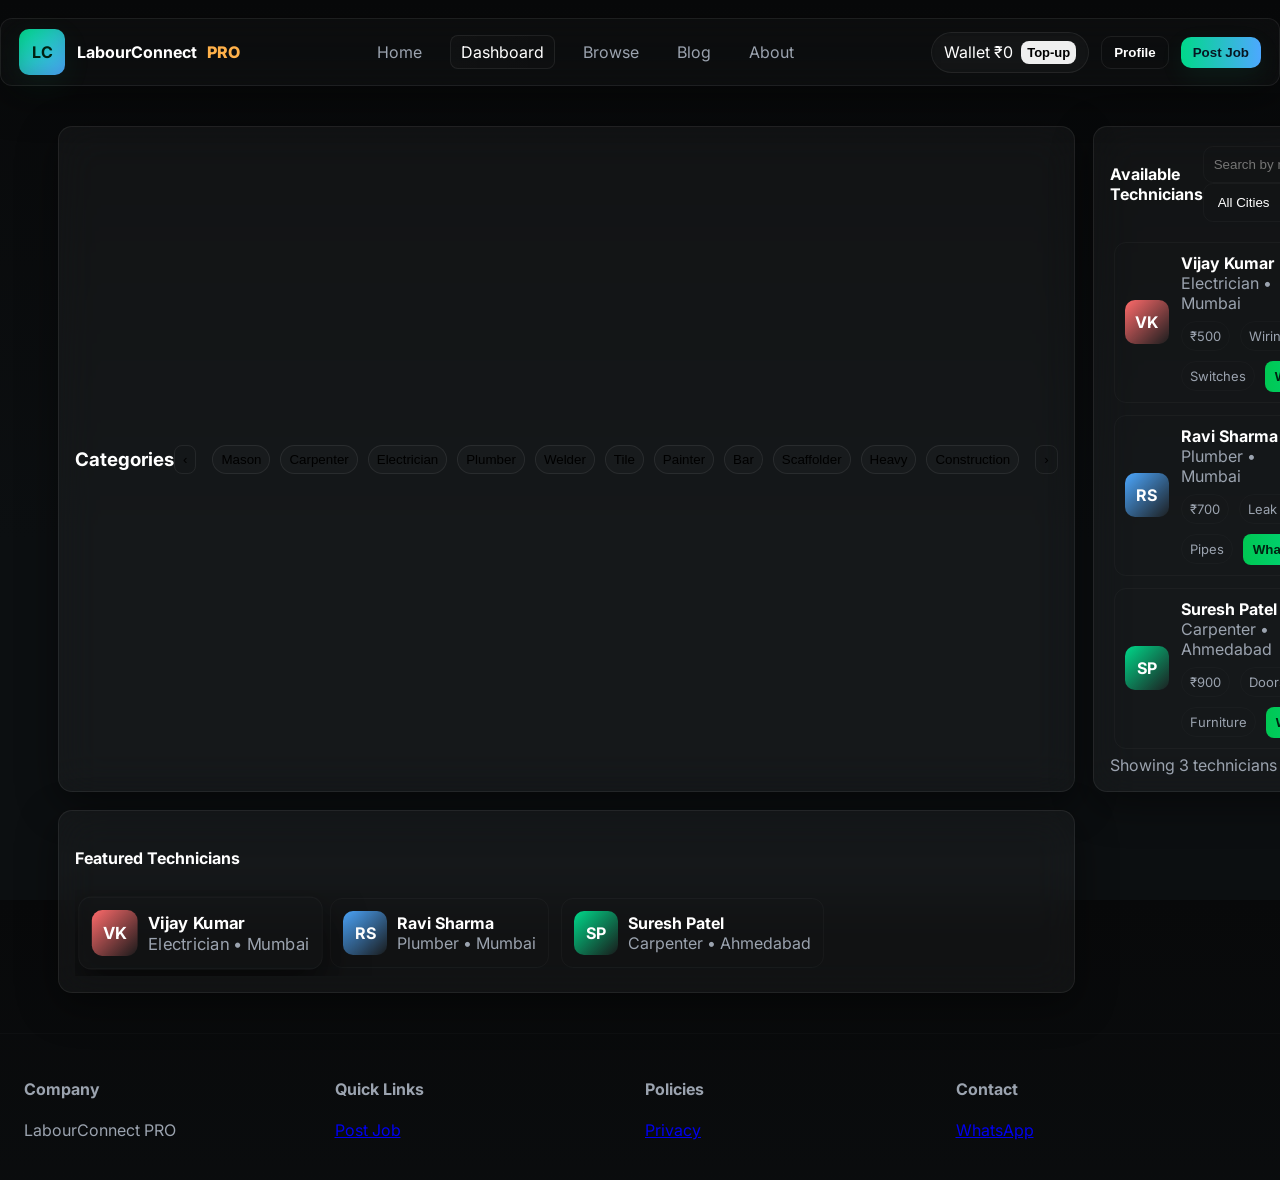
<file: dashboard.html>
<!doctype html>
<html lang="en">
<head>
  <meta charset="utf-8"/>
  <meta name="viewport" content="width=device-width,initial-scale=1"/>
  <title>LabourConnect PRO — Dashboard</title>
  <link rel="stylesheet" href="styles.css">
  <link rel="stylesheet" href="dashboard.css">
  <link rel="stylesheet" href="animations.css">
  <link href="https://fonts.googleapis.com/css2?family=Inter:wght@300;400;600;700;800&family=Manrope:wght@400;600;700&display=swap" rel="stylesheet">
</head>
<body class="app-bg">
  <header class="site-header pinned">
    <div class="header-left">
      <div class="logo" id="logo">
        <div class="logo-box">LC</div>
        <div class="brand">LabourConnect <span class="pro">PRO</span></div>
      </div>
    </div>

    <nav class="nav-center">
      <a href="index.html" class="nav-link">Home</a>
      <a href="dashboard.html" class="nav-link active">Dashboard</a>
      <a href="#" class="nav-link">Browse</a>
      <a href="#" class="nav-link">Blog</a>
      <a href="#" class="nav-link">About</a>
    </nav>

    <div class="header-right">
      <div class="wallet-summary glass-pill" id="walletSummary">
        <div>Wallet ₹<span id="walletBalance">0</span></div>
        <button class="btn tiny" id="addMoneyBtn">Top-up</button>
      </div>
      <button class="btn ghost" id="btn-profile">Profile</button>
      <button class="btn primary" id="btn-post-job">Post Job</button>
    </div>
  </header>

  <main class="container dashboard-grid">
    <!-- Category slider -->
    <section class="category-slider glass-card" aria-label="Categories">
      <div class="slider-left">
        <h3>Categories</h3>
      </div>
      <div class="slider-track-wrap">
        <button class="slider-arrow left" id="catPrev" aria-label="Previous">‹</button>
        <div class="slider-track" id="categoryTrack" tabindex="0">
          <!-- JS will populate -->
        </div>
        <button class="slider-arrow right" id="catNext" aria-label="Next">›</button>
      </div>
    </section>

    <!-- Main dashboard: two boxes equal height -->
    <section class="live-panels">
      <div class="panel left-panel glass-card" id="techPanel" aria-live="polite">
        <div class="panel-header">
          <h4>Available Technicians</h4>
          <div class="panel-actions">
            <input id="searchTech" placeholder="Search by name or skill" class="input search" />
            <select id="filterCity" class="input select">
              <option value="">All Cities</option>
            </select>
          </div>
        </div>
        <div class="panel-body" id="techList">
          <!-- technician cards inserted by JS -->
        </div>
        <div class="panel-footer muted">Showing <span id="techCount">0</span> technicians</div>
      </div>

      <div class="panel right-panel glass-card" id="jobsPanel" aria-live="polite">
        <div class="panel-header">
          <h4>Customer Job Bids</h4>
          <div class="panel-actions flex-right">
            <button class="btn outline" id="btn-filter-jobs">Filters</button>
            <button class="btn primary" id="btn-new-job">Post Job</button>
          </div>
        </div>
        <div class="panel-body" id="jobList">
          <!-- job cards inserted by JS -->
        </div>
        <div class="panel-footer muted">Real-time bids updated live</div>
      </div>
    </section>

    <!-- Featured technicians carousel -->
    <section class="featured glass-card">
      <h4>Featured Technicians</h4>
      <div class="featured-carousel" id="featuredCarousel">
        <!-- JS -->
      </div>
    </section>
  </main>

  <!-- Technician Profile Modal (reusable) -->
  <div id="modal-root"></div>

  <!-- Wallet modal -->
  <div class="modal-backdrop hidden" id="walletModal">
    <div class="modal-card glass-card" role="dialog" aria-modal="true" aria-labelledby="walletTitle">
      <button class="modal-close" data-close>✕</button>
      <h3 id="walletTitle">Wallet — Top Up</h3>
      <p class="muted">Add funds to your wallet. This is a demo mock payment flow.</p>
      <div class="wallet-controls">
        <label>Amount (₹)</label>
        <input id="walletAmount" type="number" min="10" value="100" />
        <div class="wallet-actions">
          <button class="btn primary" id="walletPay">Pay (Mock)</button>
          <button class="btn ghost" data-close>Cancel</button>
        </div>
      </div>
    </div>
  </div>

  <!-- Post job modal (also link to post-job.html) -->
  <div class="modal-backdrop hidden" id="postJobModal">
    <div class="modal-card glass-card" role="dialog" aria-modal="true">
      <button class="modal-close" data-close>✕</button>
      <h3>Post a Job</h3>
      <form id="postJobForm" class="stack">
        <label>Job Title <input name="title" required /></label>
        <label>Description <textarea name="description" rows="4" required></textarea></label>
        <label>Budget From <input name="budget_from" type="number" /></label>
        <label>Budget To <input name="budget_to" type="number" /></label>
        <label>Category
          <select name="category" required id="jobCategorySelect"></select>
        </label>
        <label>PIN Code <input name="pincode" /></label>
        <div class="actions">
          <button class="btn primary" type="submit">Post Job</button>
          <button class="btn ghost" type="button" data-close>Cancel</button>
        </div>
      </form>
    </div>
  </div>

  <footer class="site-footer fixed-footer">
    <div class="footer-grid">
      <div>
        <h4>Company</h4>
        <p>LabourConnect PRO</p>
      </div>
      <div>
        <h4>Quick Links</h4>
        <a href="post-job.html">Post Job</a>
      </div>
      <div>
        <h4>Policies</h4>
        <a href="#">Privacy</a>
      </div>
      <div>
        <h4>Contact</h4>
        <a href="https://wa.me/919000000000">WhatsApp</a>
      </div>
    </div>
  </footer>

  <!-- Scripts -->
  <script src="modal.js"></script>
  <script src="auth.js"></script>
  <script src="wallet.js"></script>
  <script src="jobs.js"></script>
  <script src="filters.js"></script>
  <script src="dashboard.js"></script>

  <script>
    // initialize small behaviors (safe to run)
    document.getElementById('addMoneyBtn').addEventListener('click', ()=> showModal('walletModal'));
    document.getElementById('btn-post-job').addEventListener('click', ()=> showModal('postJobModal'));
    document.getElementById('btn-new-job').addEventListener('click', ()=> showModal('postJobModal'));
  </script>
</body>
</html>
</file>
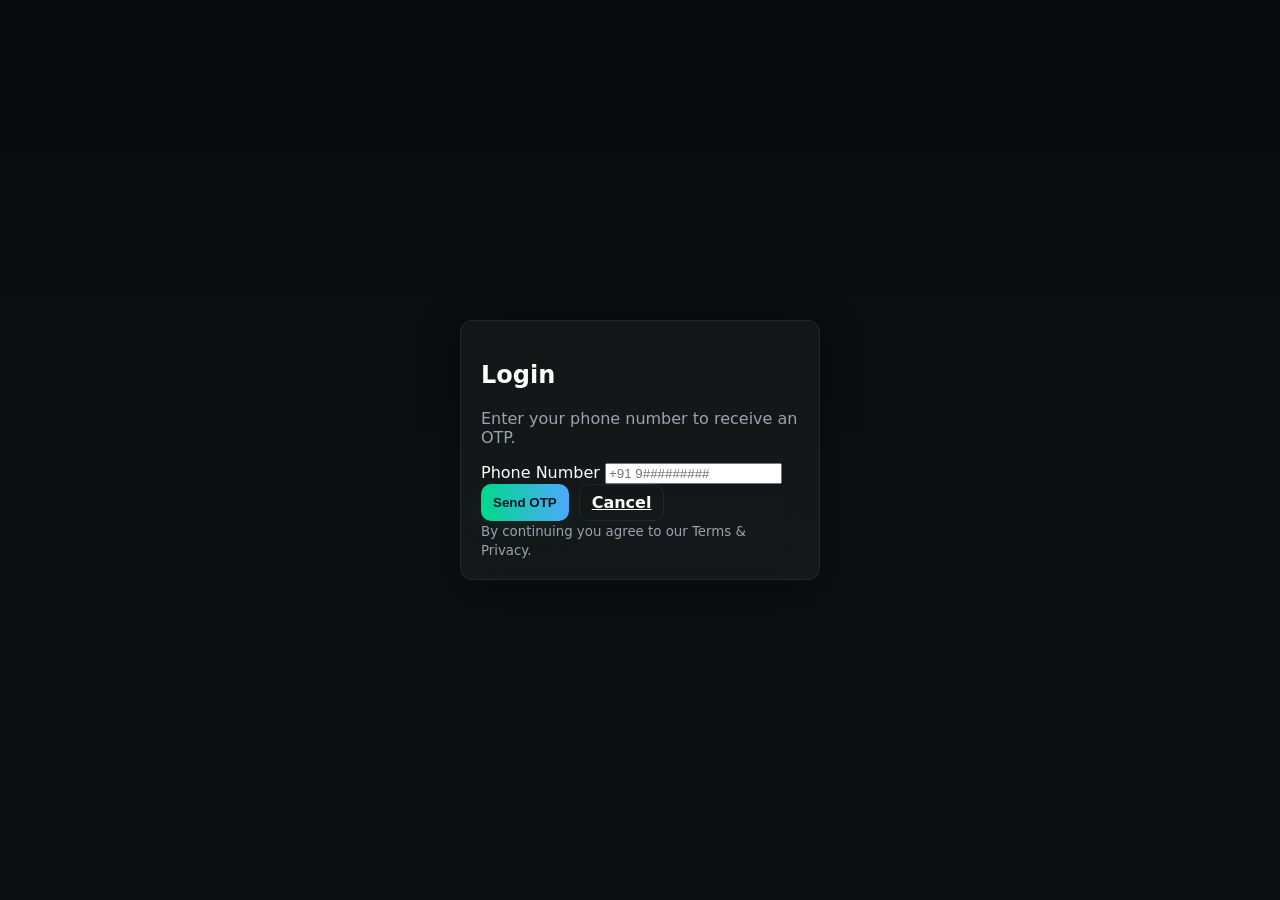
<file: login.html>
<!doctype html>
<html lang="en">
<head>
  <meta charset="utf-8" /><meta name="viewport" content="width=device-width,initial-scale=1"/>
  <title>Login — LabourConnect PRO</title>
  <link rel="stylesheet" href="styles.css">
</head>
<body class="app-bg center-page">
  <div class="auth-card glass-card">
    <h2>Login</h2>
    <p class="muted">Enter your phone number to receive an OTP.</p>
    <form id="loginForm">
      <label>Phone Number
        <input id="phoneInput" type="tel" placeholder="+91 9#########" required />
      </label>
      <div class="actions">
        <button class="btn primary" type="submit">Send OTP</button>
        <a class="btn ghost" href="index.html">Cancel</a>
      </div>
    </form>
    <small class="muted">By continuing you agree to our Terms & Privacy.</small>
  </div>

  <script src="auth.js"></script>
  <script>
    // login form sends to OTP page (mock)
    document.getElementById('loginForm').addEventListener('submit', function(e){
      e.preventDefault();
      const phone = document.getElementById('phoneInput').value.trim();
      if(!phone) return alert('Enter phone');
      // Save to sessionStorage for mock OTP step
      sessionStorage.setItem('lc_phone', phone);
      // In real: call Firebase phone auth or your OTP service to send OTP
      // For demo, we generate OTP and store:
      const otp = Math.floor(100000 + Math.random()*900000);
      sessionStorage.setItem('lc_mock_otp', otp);
      console.info('Mock OTP (for demo):', otp);
      location.href = 'otp.html';
    });
  </script>
</body>
</html>
</file>
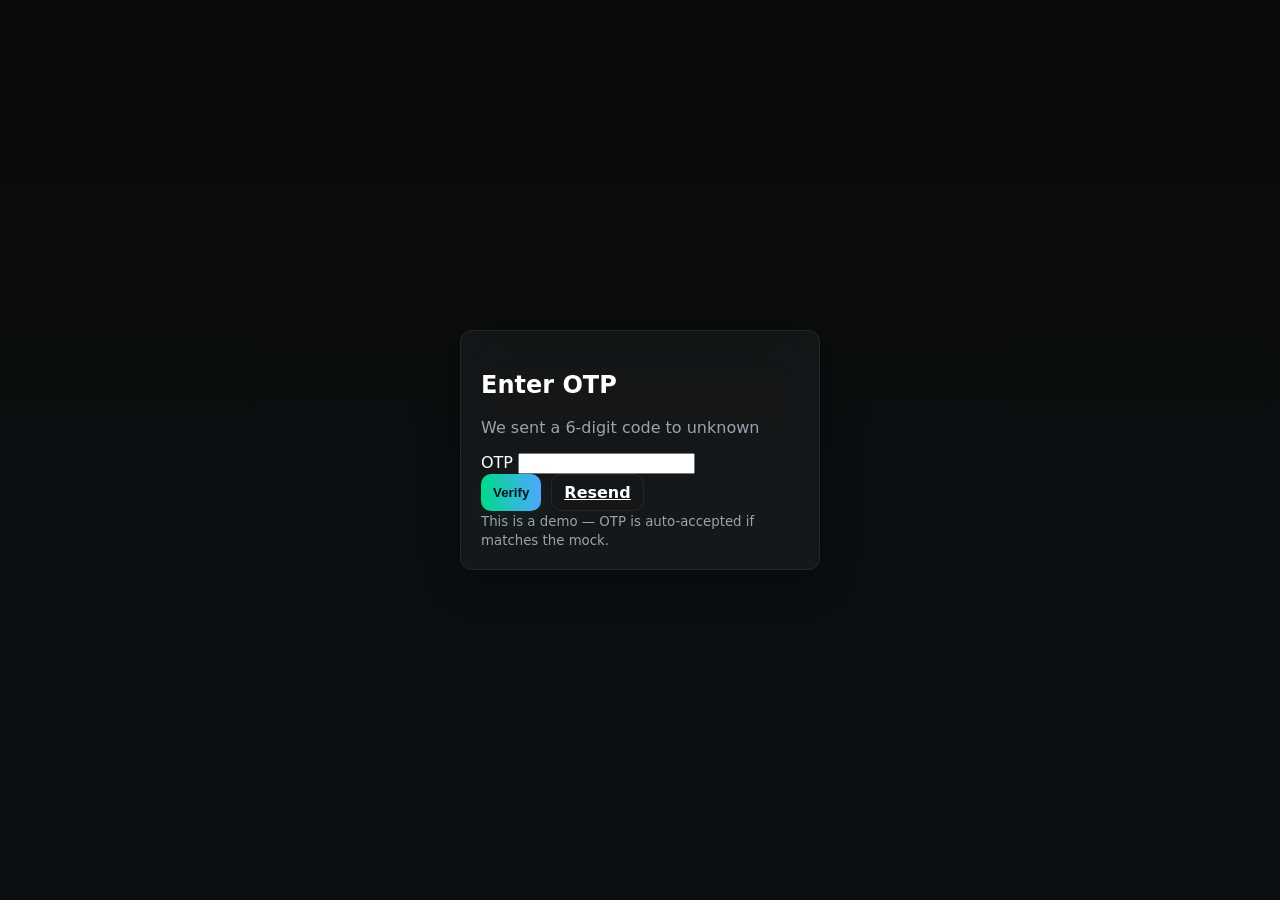
<file: otp.html>
<!doctype html>
<html lang="en">
<head>
  <meta charset="utf-8"/><meta name="viewport" content="width=device-width,initial-scale=1"/>
  <title>Enter OTP — LabourConnect PRO</title>
  <link rel="stylesheet" href="styles.css">
</head>
<body class="app-bg center-page">
  <div class="auth-card glass-card">
    <h2>Enter OTP</h2>
    <p class="muted">We sent a 6-digit code to <span id="showPhone"></span></p>
    <form id="otpForm">
      <label>OTP
        <input id="otpInput" type="text" inputmode="numeric" maxlength="6" pattern="\d{6}" required />
      </label>
      <div class="actions">
        <button class="btn primary" type="submit">Verify</button>
        <a class="btn ghost" id="resendOtp" href="#">Resend</a>
      </div>
    </form>
    <small class="muted">This is a demo — OTP is auto-accepted if matches the mock.</small>
  </div>

  <script>
    document.getElementById('showPhone').textContent = sessionStorage.getItem('lc_phone') || 'unknown';
    // auto-fill on paste or from mock
    const mock = sessionStorage.getItem('lc_mock_otp');
    if(mock) console.info('Demo OTP:', mock);

    document.getElementById('otpForm').addEventListener('submit', function(e){
      e.preventDefault();
      const entered = document.getElementById('otpInput').value.trim();
      const expected = sessionStorage.getItem('lc_mock_otp');
      if(entered === expected || entered === '123456'){ // allow 123456 for testing
        // success: create token
        const token = 'demo-jwt-' + Math.random().toString(36).slice(2);
        localStorage.setItem('lc_token', token);
        // Save user info: new user flow -> navigate to profile creation if needed
        let user = JSON.parse(localStorage.getItem('lc_user') || 'null');
        if(!user){
          // simulate new user
          user = { id: 'u_' + Date.now(), phone: sessionStorage.getItem('lc_phone'), type: 'customer', name: '', balance: 0 };
          localStorage.setItem('lc_user', JSON.stringify(user));
          // redirect to profile creation (we reuse index)
          location.href = 'index.html';
        } else {
          location.href = 'dashboard.html';
        }
      } else {
        alert('Invalid OTP');
      }
    });

    document.getElementById('resendOtp').addEventListener('click', function(e){
      e.preventDefault();
      const otp = Math.floor(100000 + Math.random()*900000);
      sessionStorage.setItem('lc_mock_otp', otp);
      alert('OTP resent (demo). Check console for code.');
      console.info('Resent demo OTP:', otp);
    });
  </script>
</body>
</html>
</file>
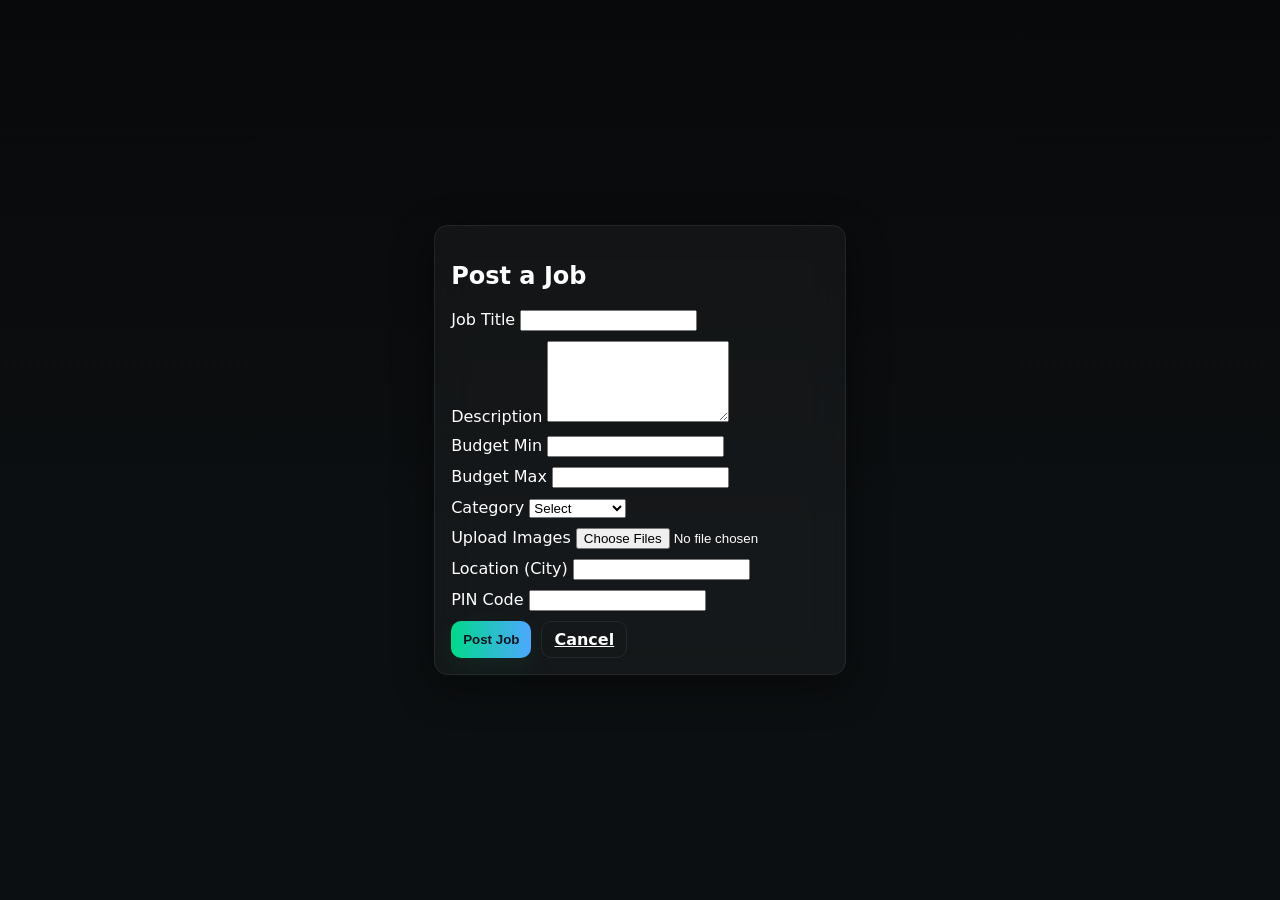
<file: post-job.html>
<!doctype html>
<html lang="en">
<head><meta charset="utf-8"/><meta name="viewport" content="width=device-width,initial-scale=1"/></head>
<link rel="stylesheet" href="styles.css">
<title>Post Job — LabourConnect PRO</title>
<body class="app-bg center-page">
  <div class="post-card glass-card">
    <h2>Post a Job</h2>
    <form id="postJobPageForm" class="stack">
      <label>Job Title <input name="title" required /></label>
      <label>Description <textarea name="description" rows="5" required></textarea></label>
      <label>Budget Min <input name="min" type="number" /></label>
      <label>Budget Max <input name="max" type="number" /></label>
      <label>Category
        <select name="category" id="pageCategory"></select>
      </label>
      <label>Upload Images <input type="file" name="images" multiple accept="image/*" /></label>
      <label>Location (City) <input name="city" /></label>
      <label>PIN Code <input name="pincode" /></label>
      <div class="actions">
        <button class="btn primary" type="submit">Post Job</button>
        <a class="btn ghost" href="dashboard.html">Cancel</a>
      </div>
    </form>
  </div>

  <script src="jobs.js"></script>
  <script>
    // fill categories and handle submission
    populateCategorySelect(document.getElementById('pageCategory'));
    document.getElementById('postJobPageForm').addEventListener('submit', function(e){
      e.preventDefault();
      const fd = new FormData(this);
      const job = {
        id: 'job_' + Date.now(),
        title: fd.get('title'),
        description: fd.get('description'),
        category: fd.get('category'),
        budget_from: Number(fd.get('min') || 0),
        budget_to: Number(fd.get('max') || 0),
        pincode: fd.get('pincode'),
        city: fd.get('city'),
        created_at: Date.now(),
        bids: []
      };
      addJob(job);
      alert('Job posted (demo). Returning to dashboard.');
      location.href = 'dashboard.html';
    });
  </script>
</body>
</html>
</file>
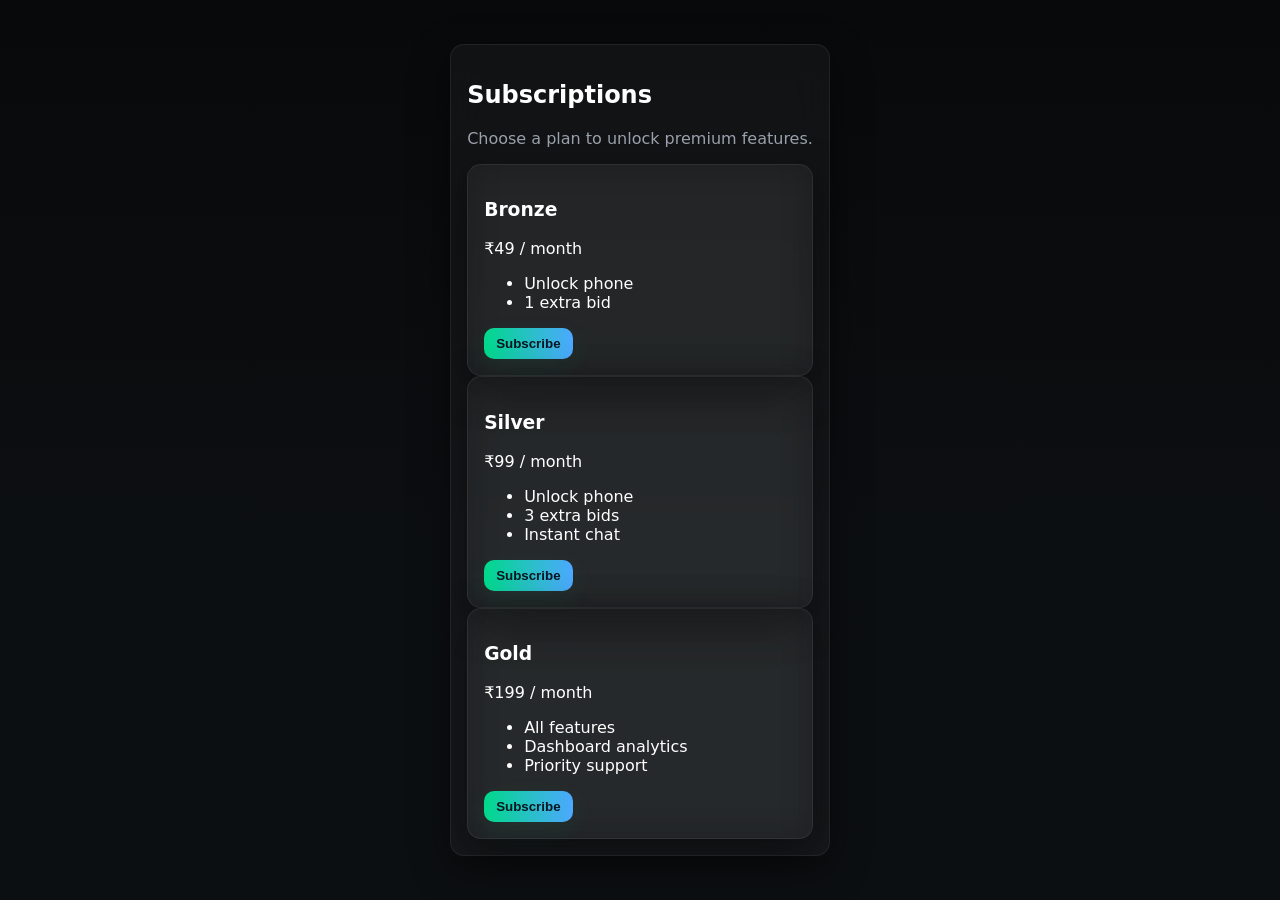
<file: subscription.html>
<!doctype html>
<html lang="en">
<head>
  <meta charset="utf-8"/><meta name="viewport" content="width=device-width,initial-scale=1"/>
  <title>Subscriptions — LabourConnect PRO</title>
  <link rel="stylesheet" href="styles.css">
</head>
<body class="app-bg center-page">
  <div class="sub-card glass-card">
    <h2>Subscriptions</h2>
    <p class="muted">Choose a plan to unlock premium features.</p>
    <div class="subs-grid">
      <div class="sub-card-item glass-card">
        <h3>Bronze</h3>
        <div class="price">₹49 / month</div>
        <ul>
          <li>Unlock phone</li>
          <li>1 extra bid</li>
        </ul>
        <button class="btn primary subscribe" data-plan="bronze">Subscribe</button>
      </div>
      <div class="sub-card-item glass-card">
        <h3>Silver</h3>
        <div class="price">₹99 / month</div>
        <ul>
          <li>Unlock phone</li>
          <li>3 extra bids</li>
          <li>Instant chat</li>
        </ul>
        <button class="btn primary subscribe" data-plan="silver">Subscribe</button>
      </div>
      <div class="sub-card-item glass-card">
        <h3>Gold</h3>
        <div class="price">₹199 / month</div>
        <ul>
          <li>All features</li>
          <li>Dashboard analytics</li>
          <li>Priority support</li>
        </ul>
        <button class="btn primary subscribe" data-plan="gold">Subscribe</button>
      </div>
    </div>
  </div>

  <script>
    document.querySelectorAll('.subscribe').forEach(btn=>{
      btn.addEventListener('click', ()=> {
        const plan = btn.dataset.plan;
        // Mock subscription purchase flow
        alert('Subscribed to ' + plan + ' (demo).');
      });
    });
  </script>
</body>
</html>
</file>
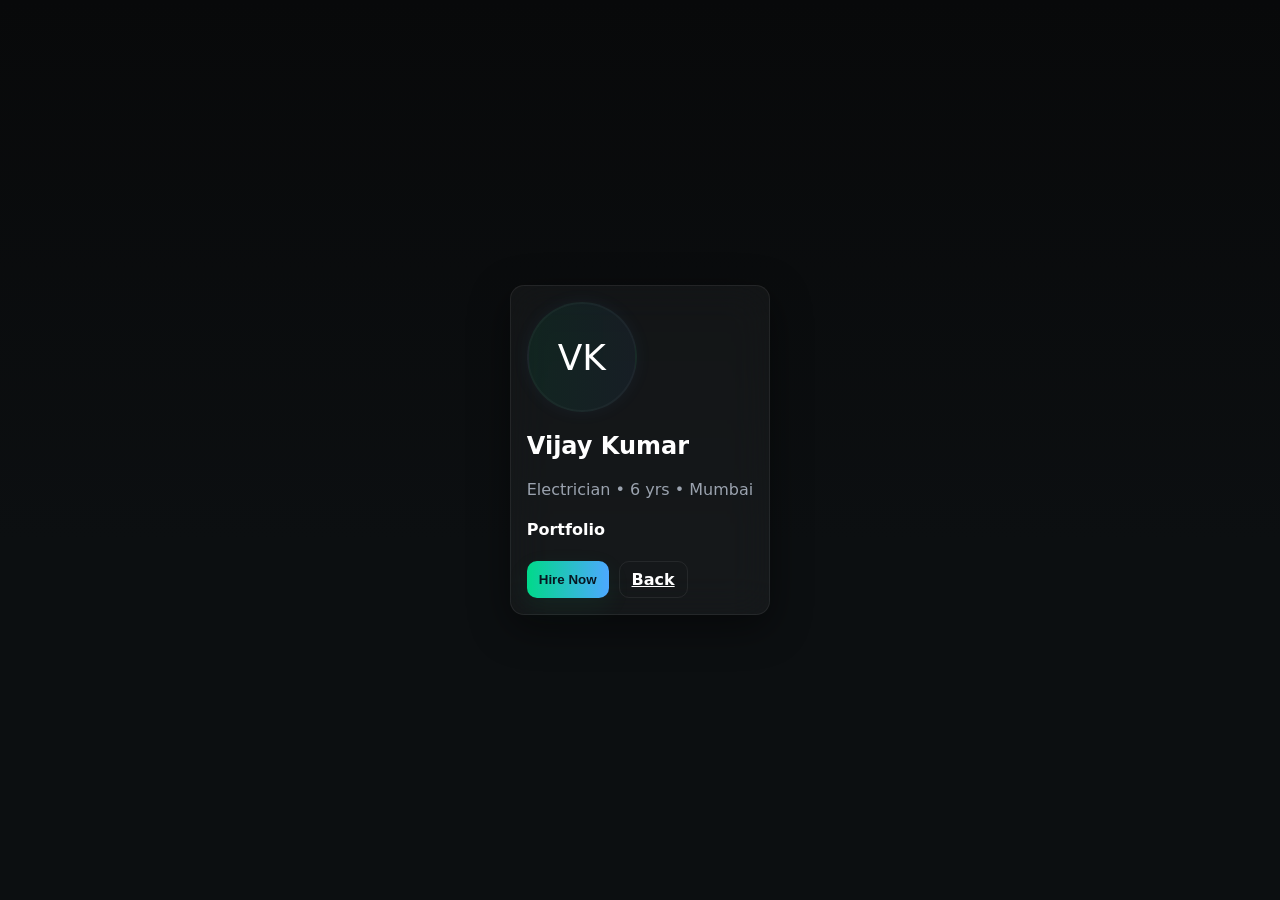
<file: technician-profile.html>
<!doctype html>
<html lang="en">
<head>
  <meta charset="utf-8"/><meta name="viewport" content="width=device-width,initial-scale=1"/>
  <title>Technician Profile — LabourConnect PRO</title>
  <link rel="stylesheet" href="styles.css">
</head>
<body class="app-bg center-page">
  <div class="tech-card glass-card" id="techCard">
    <!-- Populated by JS; included static demo -->
    <div class="avatar-lg neon-ring">VK</div>
    <h2 id="techName">Vijay Kumar</h2>
    <div class="muted" id="techRole">Electrician • 6 yrs • Mumbai</div>
    <div class="portfolio">
      <h4>Portfolio</h4>
      <div class="port-grid">
        <div class="img-skel"></div>
        <div class="img-skel"></div>
        <div class="img-skel"></div>
      </div>
    </div>
    <div class="actions">
      <button class="btn primary" id="hireNow">Hire Now</button>
      <a class="btn ghost" href="dashboard.html">Back</a>
    </div>
  </div>
</body>
</html>
</file>
<file: styles.css>
/* styles.css
   Ultra Premium theme — dark + glassmorphism
   Colors per spec:
   Background: #0C0F11
   Card glass: rgba(255,255,255,0.04)
   Borders: rgba(255,255,255,0.07)
   Neon Green: #00D98A
   Neon Orange: #FFB14A
   Soft Blue: #4DA8FF
   Muted Text: #9BA3AF
   Heading Text: #ffffff
*/

:root{
  --bg: #0C0F11;
  --card: rgba(255,255,255,0.04);
  --border: rgba(255,255,255,0.07);
  --neon-green: #00D98A;
  --neon-orange: #FFB14A;
  --soft-blue: #4DA8FF;
  --muted: #9BA3AF;
  --heading: #ffffff;
  --glass-blur: 20px;
  --shadow: 0 12px 40px rgba(0,0,0,0.45);
  --radius: 14px;
  font-family: Inter, Manrope, system-ui, -apple-system, "Segoe UI", Roboto, "Helvetica Neue", Arial;
}

*{box-sizing:border-box}
html,body{height:100%}
body.app-bg{
  margin:0;
  min-height:100%;
  background: linear-gradient(180deg, #08090A 0%, #0C0F11 60%);
  color:var(--heading);
  background-color:var(--bg);
  -webkit-font-smoothing:antialiased;
  -moz-osx-font-smoothing:grayscale;
}

.container{max-width:1200px;margin:40px auto;padding:0 18px}

/* Header */
.site-header{
  display:flex;align-items:center;justify-content:space-between;
  padding:14px 20px;border-radius:12px;margin:18px auto;
  background: transparent;
}
.site-header.pinned{
  position:sticky;top:12px;background:rgba(255,255,255,0.02);backdrop-filter:blur(var(--glass-blur));
  border:1px solid var(--border);box-shadow:var(--shadow);z-index:40;padding:10px 18px;
}

.logo{display:flex;align-items:center;gap:12px}
.logo-box{
  width:46px;height:46px;border-radius:10px;display:flex;align-items:center;justify-content:center;
  font-weight:700;background:linear-gradient(135deg,var(--neon-green),var(--soft-blue));
  color:#021;box-shadow:0 8px 30px rgba(0,217,138,0.08), inset 0 -4px 16px rgba(0,0,0,0.12);
  font-family:Inter, sans-serif;
}
.brand{font-weight:700;font-size:16px}
.brand .pro{color:var(--neon-orange);font-weight:800;margin-left:6px}

/* Nav */
.nav-center{display:flex;gap:18px;align-items:center}
.nav-link{color:var(--muted);text-decoration:none;padding:6px 10px;border-radius:8px}
.nav-link.active{color:var(--heading);background:linear-gradient(90deg, rgba(255,255,255,0.02), rgba(255,255,255,0.01));border:1px solid var(--border)}

/* Header right */
.header-right{display:flex;gap:12px;align-items:center}
.btn{border:0;padding:8px 12px;border-radius:10px;cursor:pointer;font-weight:600}
.btn.ghost{background:transparent;color:var(--heading);border:1px solid var(--border)}
.btn.primary{background:linear-gradient(90deg,var(--neon-green),var(--soft-blue));color:#071621;box-shadow:0 8px 24px rgba(0,217,138,0.08)}
.btn.outline{background:transparent;border:1px dashed rgba(255,255,255,0.03);color:var(--muted)}
.btn.tiny{padding:4px 6px;font-size:13px;border-radius:8px}
.wallet-summary{display:flex;gap:8px;align-items:center;padding:8px 12px;border-radius:24px;border:1px solid var(--border);backdrop-filter:blur(8px);background:rgba(255,255,255,0.02)}

/* Glass card */
.glass-card{
  background:var(--card);
  border:1px solid var(--border);
  border-radius:var(--radius);
  padding:16px;
  backdrop-filter: blur(var(--glass-blur));
  box-shadow:var(--shadow);
}

/* Hero */
.hero{display:flex;flex-direction:column;gap:14px;padding:36px;margin-bottom:20px}
.hero h1{font-size:28px;margin:0}
.hero .muted{color:var(--muted)}

/* features grid */
.features{display:grid;grid-template-columns:repeat(3,1fr);gap:14px;margin-top:12px}
.feature{padding:18px}

/* Footer */
.site-footer{margin-top:36px;padding:24px;border-top:1px solid rgba(255,255,255,0.02);color:var(--muted)}
.footer-grid{display:grid;grid-template-columns:repeat(4,1fr);gap:10px}
.footer-bottom{margin-top:12px;text-align:center;color:var(--muted)}

/* Center page for auth */
.center-page{display:flex;align-items:center;justify-content:center;height:80vh}
.auth-card{width:360px;padding:20px;border-radius:12px;text-align:left}

/* Panels & Dashboard */
.dashboard-grid{display:grid;grid-template-columns:1fr;gap:18px;max-width:1200px}
@media(min-width:980px){
  .dashboard-grid{
    grid-template-columns: 1fr 520px;
    grid-auto-rows:minmax(0,auto);
  }
}

/* Category slider */
.category-slider{display:flex;align-items:center;justify-content:space-between;padding:12px 16px}
.slider-track-wrap{display:flex;align-items:center;gap:8px;width:100%}
.slider-track{display:flex;gap:10px;overflow:auto;padding:8px;scroll-behavior:smooth}
.slider-track::-webkit-scrollbar{height:8px}
.slider-arrow{background:transparent;border:1px solid var(--border);border-radius:8px;padding:6px 8px}

/* live panels wrapper for equal height */
.live-panels{display:grid;grid-template-columns:1fr 1fr;gap:16px}
@media(max-width:980px){ .live-panels{grid-template-columns:1fr} }

.panel{display:flex;flex-direction:column;min-height:420px}
.panel-header{display:flex;align-items:center;justify-content:space-between;margin-bottom:10px}
.panel-body{overflow:auto;padding:6px 4px;display:flex;flex-direction:column;gap:12px;flex:1}

/* Technician card */
.tech-card-item{display:flex;gap:12px;align-items:center;padding:10px;border-radius:12px;border:1px solid rgba(255,255,255,0.03);transition:all 0.25s ease}
.tech-card-item:hover{transform:translateY(-4px);box-shadow:0 18px 40px rgba(0,0,0,0.6)}
.avatar-sm{width:44px;height:44px;border-radius:10px;display:flex;align-items:center;justify-content:center;font-weight:700}
.avatar-lg{width:110px;height:110px;border-radius:20px;display:flex;align-items:center;justify-content:center;font-size:36px}
.neon-ring{box-shadow:0 0 18px rgba(77,168,255,0.06);border:2px solid rgba(255,255,255,0.03);padding:18px;border-radius:60px;background:linear-gradient(90deg, rgba(0,217,138,0.08), rgba(77,168,255,0.06))}

/* rating bubble */
.rating-bubble{background:rgba(0,0,0,0.35);padding:6px 8px;border-radius:999px;border:1px solid rgba(255,255,255,0.03);font-weight:700}

/* Job card */
.job-card{padding:12px;border-radius:12px;border:1px solid rgba(255,255,255,0.03)}
.job-header{display:flex;justify-content:space-between;align-items:center}
.job-pills{display:flex;gap:8px;align-items:center}
.pill{padding:6px 8px;border-radius:999px;background:rgba(255,255,255,0.02);border:1px solid var(--border)}

/* Featured carousel */
.featured-carousel{display:flex;gap:12px;overflow:hidden;padding:8px}
.featured-item{min-width:180px;padding:12px;border-radius:12px;border:1px solid rgba(255,255,255,0.03);transition:transform 0.4s ease}
.featured-item.active{transform:scale(1.04);box-shadow:0 20px 40px rgba(0,0,0,0.6)}

/* Modal/backdrop */
.modal-backdrop{
  position:fixed;inset:0;display:flex;align-items:center;justify-content:center;background:rgba(2,4,6,0.6);
  z-index:200;padding:18px;
}
.modal-backdrop.hidden{display:none}
.modal-card{width:100%;max-width:720px;border-radius:14px;padding:20px;position:relative}
.modal-close{position:absolute;top:12px;right:12px;background:transparent;border:0;color:var(--muted);font-size:20px}

/* small utilities */
.muted{color:var(--muted)}
.input{padding:10px;border-radius:10px;border:1px solid rgba(255,255,255,0.03);background:transparent;color:var(--heading)}
.input.select{min-width:140px}
.stack{display:flex;flex-direction:column;gap:10px}
.actions{display:flex;gap:10px}
.flex-right{display:flex;gap:8px;align-items:center}
.center{display:flex;align-items:center;justify-content:center}

/* responsive */
@media(max-width:720px){
  .features{grid-template-columns:1fr}
  .footer-grid{grid-template-columns:1fr}
  .nav-center{display:none}
}
</file>
<file: dashboard.css>
/* dashboard.css — extra styling focused on dashboard visuals */
.panel.left-panel{display:flex;flex-direction:column}
.panel.right-panel{display:flex;flex-direction:column}

/* tech list specifics */
.tech-card-item .info{flex:1}
.tech-meta{display:flex;gap:10px;align-items:center;flex-wrap:wrap}
.tag{padding:6px 8px;border-radius:999px;border:1px solid rgba(255,255,255,0.02);font-size:13px;color:var(--muted)}
.whatsapp-btn{background:linear-gradient(90deg,#00c853,#00D98A);color:#021;padding:8px 10px;border-radius:8px;border:none;font-weight:700}

/* equal height trick: use same min-height for both panels relative to viewport */
.panel{min-height:480px}

/* small screen stack */
@media(max-width:980px){
  .panel{min-height:380px}
}
</file>
<file: animations.css>
/* animations.css - concise animation helpers */
@keyframes slideInUp { from { transform:translateY(12px); opacity:0 } to { transform:none; opacity:1 } }
@keyframes fadeIn { from { opacity:0 } to { opacity:1 } }
.fade-in { animation: fadeIn 360ms ease both; }
.slide-up { animation: slideInUp 380ms cubic-bezier(.2,.8,.2,1) both; }
</file>
